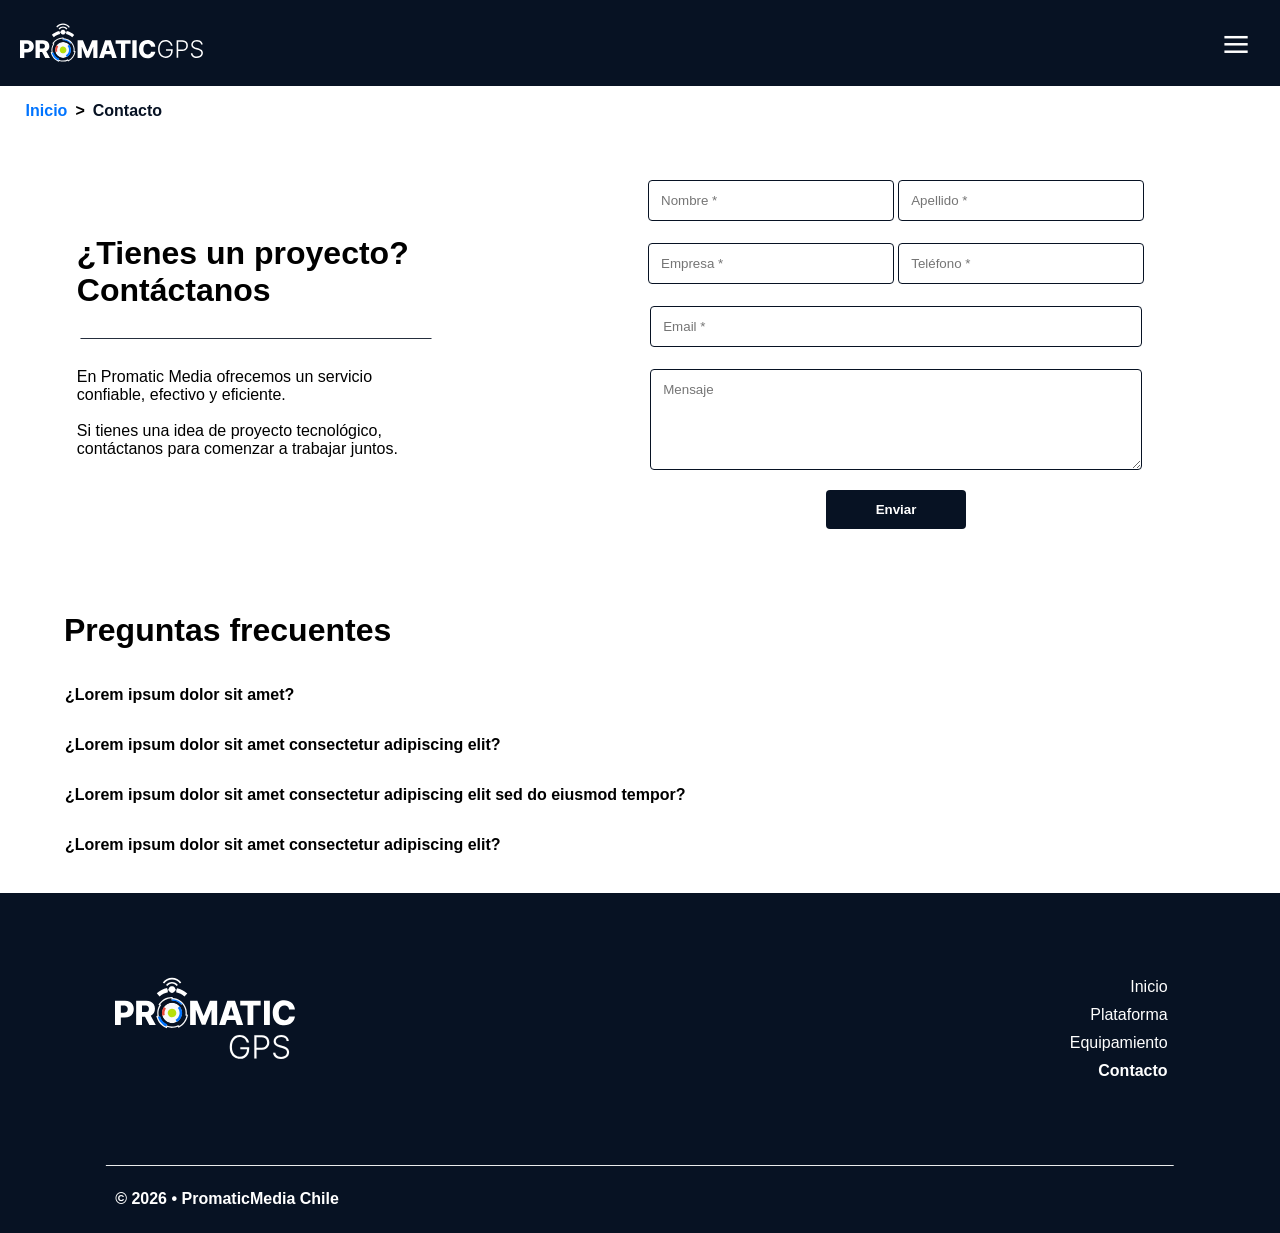
<file: contacto.html>
<!DOCTYPE html>
<html lang="es">
  <head>
    <meta charset="utf-8" name="viewport" content="width=device-width, initial-scale=1.0"/>
    <title>Promatic GPS - Contacto</title>
    <link rel="stylesheet" href="./style.css" />
    <link rel="icon" href="./img/gps-icon.png">
  </head>
  <body style="margin: 0px; background-color: #fff;">
    
    <header class="parent-header">
      <div class="child-header">
        <a href="./index.html">
          <img src="./img/logo-hor-blanco.svg" />
        </a>
      </div>
      <input type="checkbox" id="drawer-toggle" class="drawer-toggle" />
      <label for="drawer-toggle" class="drawer-toggle-label">&#x2261;</label>

      <nav id="drawer" class="drawer">
        <ul>
          <li><a href="./index.html">Inicio</a></li>
          <li><a href="./plataforma.html">Plataforma</a></li>
          <li><a href="./equipamiento.html">Equipamiento</a></li>
          <p style="font-weight: bold;">Contacto</p>
        </ul>
      </nav>
    </header>

    <nav aria-label="Breadcrumb">
      <ul class="breadcrumb">
        <li><a href="./index.html">Inicio</a></li>
        <li aria-current="page">Contacto</li>
      </ul>
    </nav>
  
    <div class="parent-grid-c">
      <div class="child-grid1-c">
        <h2>¿Tienes un proyecto? Contáctanos</h2>
        <img class="img2" src="./img/Vector-6.svg" />
        <p>En Promatic Media ofrecemos un servicio confiable, efectivo y eficiente.
          <br>
          <br>
          Si tienes una idea de proyecto tecnológico, contáctanos para comenzar a trabajar juntos.</p>
      </div>
      <div class="child-grid-c">
        <form action="your_backend_script" method="POST">
          <input type="text" id="name" name="user_name" placeholder="Nombre *" required>
          <input type="text" id="lastname" name="user_lastname" placeholder="Apellido *" required>
        </form>
        <form action="your_backend_script" method="POST">
          <input type="text" id="company" name="user_company" placeholder="Empresa *" required>
          <input type="text" id="number" name="user_phonenumber" placeholder="Teléfono *" required>
        </form>
        <form action="your_backend_script" method="POST">
          <input type="email" id="email" name="user_email" placeholder="Email *" required>
        </form>
        <form action="your_backend_script" method="POST">
          <textarea id="message" name="user_message" rows="5" placeholder="Mensaje"></textarea>
        </form>
        <form action="your_backend_script" method="POST">
          <button type="submit">Enviar</button>
        </form>
      </div>
    </div>

    <div class="accordion-container">
      <h1>Preguntas frecuentes</h1>
      <details>
        <summary>¿Lorem ipsum dolor sit amet?</summary>
        <p>Sed ut perspiciatis unde omnis iste natus error sit voluptatem accusantium doloremque laudantium, 
          totam rem aperiam, eaque ipsa quae ab illo inventore veritatis et quasi architecto beatae vitae 
          dicta sunt explicabo.</p>
      </details>
      <details>
        <summary>¿Lorem ipsum dolor sit amet consectetur adipiscing elit?</summary>
        <p>Sed ut perspiciatis unde omnis iste natus error sit voluptatem accusantium doloremque laudantium, 
          totam rem aperiam, eaque ipsa quae ab illo inventore veritatis et quasi architecto beatae vitae 
          dicta sunt explicabo. Nemo enim ipsam voluptatem quia voluptas sit aspernatur aut odit aut fugit.</p>
      </details>
      <details>
        <summary>¿Lorem ipsum dolor sit amet consectetur adipiscing elit sed do eiusmod tempor?</summary>
        <p>Sed ut perspiciatis unde omnis iste natus error sit voluptatem accusantium doloremque laudantium, 
          totam rem aperiam.</p>
      </details>
      <details>
        <summary>¿Lorem ipsum dolor sit amet consectetur adipiscing elit?</summary>
        <p>Sed ut perspiciatis unde omnis iste natus error sit voluptatem accusantium doloremque laudantium, 
          totam rem aperiam, eaque ipsa quae ab illo inventore veritatis et quasi architecto beatae vitae 
          dicta sunt explicabo. Nemo enim ipsam voluptatem.</p>
      </details>
    </div>

    <footer>
      <div class="footer-1">
        <img class="img1" src="./img/logo-blanco.svg" />
        <nav>
          <p><a href="./index.html">Inicio</a></p>
          <p><a href="./plataforma.html">Plataforma</a></p>
          <p><a href="./equipamiento.html">Equipamiento</a></p>
          <p><a style="font-weight: bold;">Contacto</a></p>
        </nav>
      </div>
      <img class="img2" src="./img/Vector-5.svg" />
      <p>© 2026 • PromaticMedia Chile</p>
    </footer>

  </body>
</html>
</file>
<file: style.css>
/* Hide the actual checkbox */
.drawer-toggle {
  display: none;
}

/* Style the label as a hamburger icon/button (position it on the right) */
.drawer-toggle-label {
  color: #fff;
  position: fixed;
  right: 30px;
  top: 15px;
  cursor: pointer;
  font-size: 50px;
  z-index: 3; /* Ensure it's above the drawer */
}

/* Initial state of the drawer: off-screen to the right */
.drawer {
  font-family: Arial, Helvetica, sans-serif;
  height: 100%;
  width: 250px; /* Adjust width as needed */
  position: fixed;
  top: 0;
  right: -500px; /* Hide it off-screen */
  background-color: #071223;
  overflow-x: hidden;
  transition: right 0.5s ease; /* Smooth transition */
  padding-top: 86px;
  z-index: 2;
}

.drawer ul {
  list-style-type: none;
  padding: 0;
  margin: 0;
}

.drawer p {
  margin: 0;
  padding: 16px;
  text-decoration: none;
  color: white;
  display: block;
}

.drawer li a {
  padding: 16px;
  text-decoration: none;
  color: white;
  display: block;
}

.drawer li a:hover {
  background-color: #0074FF;
}

/* State when the checkbox is checked: show the drawer */
.drawer-toggle:checked ~ .drawer {
  right: 0; /* Slide into view */
}

/* Optional: Add an overlay or push content */
/* The ~ selector can also target other elements to change their style when the drawer is open */
.drawer-toggle:checked ~ .main-content {
    /* Example: push main content to the left */
    margin-right: 250px;
    transition: margin-right 0.5s ease;
}





.breadcrumb {
  margin-left: 2%;
  font-family: Arial, Helvetica, sans-serif;
  list-style: none;
  display: flex; /* Aligns items horizontally */
  padding: 0;
}

.breadcrumb li {
  display: inline;
}

/* Adds separators */
.breadcrumb li+li:before {
  content: ">";
  padding: 0 8px;
  color: #000;
}

.breadcrumb a {
  text-decoration: none;
  color: #0074FF;
  font-weight: bold;
}

.breadcrumb li[aria-current="page"] {
  color: #071223;
  font-weight: bold;
}






.parent-header {
  position: sticky; 
  width: 100%;
  top: 0; 
  z-index: 1;
  background-color: #071223;
  display: grid;
  grid-template-columns: 80% 20%;
  padding: 20px 0px;
}

.parent-header img {
  font-family:Arial, Helvetica, sans-serif;
  color: white;
  margin: auto 0 auto 0;
  padding-left: 20px;
}





.parent-video {
  display: flex;
  position: relative;
  width: 100%;
  height: auto;
}

.parent-video video {
  width: 100%;
  height: auto;
  object-fit: cover;
}

.child-video h1 {
  width: 80%;
  font-family: Arial, Helvetica, sans-serif;
  position: absolute;
  top: 40%;
  left: 50%;
  transform: translate(-50%, -50%);
  color: white;
  font-size: 3rem;
  text-align: left;
  text-shadow: 2px 2px 4px rgba(0, 0, 0, 0.7);
  margin: 0;
}

.child-video p {
  width: 50%;
  font-family: Arial, Helvetica, sans-serif;
  position: absolute;
  top: 50%;
  left: 35%;
  transform: translate(-50%);
  color: white;
  font-size: 1.5rem;
  text-align: left;
  text-shadow: 2px 2px 4px rgba(0, 0, 0, 0.7);
  margin: 0;
}

.parent-grid {
  margin-top: 10px;
  display: grid;
  gap: 0rem;
  grid-template-columns: 50% 50%;
}

.child-grid1 {
  font-family:Arial, Helvetica, sans-serif;
  font-weight: bold;
  display: flex;
  flex: 1 1 auto;
  text-align: left;
  background-color: white;
}

.child-grid1 img {
  justify-content: center;
  align-items: center;
  z-index: 0;
}

.child-grid1 h2 {
  font-size: 2rem;
  color: #071223;
  margin: 15%;
  text-align: left;
}

.child-grid {
  font-family:Arial, Helvetica, sans-serif;
  flex: 1 1 auto;
  text-align: center;
  background-color: white;
}

.child-grid p {
  font-size: 1rem;
  color: #071223;
  margin: 8% 5%;
  text-align: left;
}

.parent-banner {
  display: flex;
}

.child-banner {
  flex-basis:100%;
  background-image: url(img/image-50.png);
  background-repeat: no-repeat;
  background-size: 100% 100%;
  margin-top: 10px;
}

.child-banner h2 {
  padding-left: 15%;
  padding-right: 15%;
  padding-top: 5%;
  padding-bottom: 5%;
  font-family: Arial, Helvetica, sans-serif;
  text-align: center;
  color: white;
}

.parent-conocemas {
  display: flex;
  background-color: white;
}

.child-conocemas {
  flex-basis:100%;
  padding-left: 15%;
  padding-right: 15%;
  font-family: Arial, Helvetica, sans-serif;
  text-align: center;
  margin: 5%;
}

.child-conocemas button {
  padding: 1%;
  border-radius: 21px;
}



.parent-rows {
  margin-top: 10px;
  display: grid;
  gap: 1rem;
  grid-template-columns: 32.6% 32.6% 32.6%;
  background-color: #fff;
}

.child-rows2 img {
  margin-top: 10%;
  display: block;
  margin-left: auto;
  margin-right: auto;
}

.child-rows1 {
  font-family:Arial, Helvetica, sans-serif;
  font-weight: bold;
  flex: 1 1 auto;
  text-align: center;
  color: #071223;
}

.child-rows1 h1{
  font-size: 2rem;
  margin: 0px;
}

.child-rows {
  font-family:Arial, Helvetica, sans-serif;
  flex: 1 1 auto;
  text-align: center;
  color: #071223;
}

.child-rows p {
  font-size: 1rem;
  margin: 0px;
  margin-bottom: 10%;
  padding-left: 15%;
  padding-right: 15%;
}



/* TESTING */

.grand-rows-t {
  background-color: #fff;
  font-family:Arial, Helvetica, sans-serif;
}

.parent-rows-t {
  margin-top: 10px;
  display: flex;
  gap: 0rem;
}

.child-rows-t {
  font-family:Arial, Helvetica, sans-serif;
  flex: 1 1 100%;
  text-align: center;
  color: #071223;
}

.child-rows-t img {
  margin-top: 10%;
  width: 90px;
  display: block;
  object-fit: cover;
  margin-left: auto;
  margin-right: auto;
}

.child-rows-t h1 {
  color: #071223;
  font-size: 1rem;
  margin: 20px 0 20px 0;
  padding-left: 5%;
  padding-right: 5%;
}

.child-rows-t p {
  font-size: 1rem;
  margin: 0px;
  margin-bottom: 10%;
  padding-left: 15%;
  padding-right: 15%;
}





.parent-column-new {
  width: 100%;
  margin-top: 10px;
  display: flex;
  flex-direction: row;
  gap: 0rem;
  background-color: #fff;
}

.child-column-new {
  margin: 1% 3% 2% 3%;
  flex: 1 1 100%;
}

.child-column-new h1 {
  font-family:Arial, Helvetica, sans-serif;
  font-weight: bold;
  font-size: 4rem;
  /*font-size: 48px;*/
  text-align: center;
  color: #071223;
}

.child-column-new p {
  font-family:Arial, Helvetica, sans-serif;
  text-align: center;
  color: #071223;
  margin: 16px 5%;
}



.parent-duo {
  margin-top: 10px;
  display: flex;
  gap: 0rem;
  flex: 1 1 100%;
  background-color: #fff;
}

.child-duo {
  margin: 5%;
  margin-top: 5%;
  font-family:Arial, Helvetica, sans-serif;
  flex: 1 1 auto;
  text-align: left;
  color: #071223;
}

.child-duo h1{
  font-size: 2rem;
  font-weight: bold;
  margin: 10px 0;
}

.child-duo p{
  font-size: 1rem;
  margin: 15px 0;
}

.child-duo-button {
  font-size: 1rem;
  margin: 0px;
  font-family:Arial, Helvetica, sans-serif;
  color: black;
  background-color: #fff;
  border-color: black;
  border-radius: 21px;
  padding: 10px 15px;
  cursor: pointer;
}

.child-duo-button a {
  color: #071223;
  text-decoration: none;
}




.parent-mini-video {
  margin-top: 10px;
  display: grid;
  gap: 0rem;
  grid-template-columns: 50% 50%;
  background-color: #fff;
}

.child-video2 {
  margin: 15% 10%;
  font-family:Arial, Helvetica, sans-serif;
  flex: 1 1 auto;
  text-align: left;
  color: #071223;
}

.child-video2 h1{
  font-size: 1.5rem;
  margin: 0%;
  font-weight: bold;
}

.child-video2 p{
  font-size: 1rem;
  margin: 2% 0%;
}

.child-video-button {
  font-size: 1rem;
  font-weight: bold;
  font-family:Arial, Helvetica, sans-serif;
  color: #0074FF;
  background-color: #fff;
  border-style: none;
  padding: 0%;
}





/* TESTING PROYECTOS */













.accordion-container {
  margin-top: 10px;
  padding: 1% 0;
  background-color: #fff;
}

.accordion-container h1 {
  margin-left: 5%;
  font-family:Arial, Helvetica, sans-serif;
}

details {
  font-family:Arial, Helvetica, sans-serif;
  background-color: #fff;
  border: 1px solid #fff;
  border-radius: 4px;
}

details[open] summary {
  background-color: #fff;
  border-bottom: 1px solid #fff;
}

details p {
  padding: 15px 0px;
  margin: 0 5%;
}

summary {
  background-color: #fff;
  padding: 15px 5%;
  cursor: pointer;
  font-weight: bold;
  list-style: none;
}





/* Testing footer*/

footer {
  margin-top: 10px; 
  background-color: #071223; 
  font-family:Arial, Helvetica, sans-serif;
  color: white; 
  text-align: center; 
  width: 100%; 
  padding-top: 80px;
  padding-bottom: 5px;
}

.footer-1 {
  display: grid;
  gap: 0rem;
  grid-template-columns: 60% 40%;
}

.footer-1 .img1 {
  width: 180px;
  height: auto;
  padding-left: 15%;
}

.footer-1 nav {
  display: flex;
  flex-direction: column;
}

.footer-1 p {
  font-family:Arial, Helvetica, sans-serif;
  color: white;
  padding-right:20%;
  text-align: right;
  text-decoration: none; 
  margin: 5px 10px; 
}

.footer-1 a {
  font-weight: 100;
  color: white;
  text-decoration: none;
}

footer .img2 {
  width: 85%;
  padding-top: 80px;
}

footer p {
  text-align: left;
  padding-left: 9%;
  font-weight: bold;
  margin: 20px 0;
}




/* Plataforma */

.section-1 {
  margin-top: 10px;
  background-color: #fff;
}

.child-rows3-p h1 {
  font-family:Arial, Helvetica, sans-serif;
  font-size: 2rem;
  margin: 0;
  padding: 4% 15% 2% 15%;
  font-weight: bold;
  text-align: center;
  color: #071223;
}




.grand-rows-p {
  background-color: #fff;
  font-family:Arial, Helvetica, sans-serif;
}

.parent-rows-p {
  margin-top: 10px;
  display: flex;
  gap: 0rem;
}

.child-rows-p {
  font-family:Arial, Helvetica, sans-serif;
  flex: 1 1 100%;
  text-align: center;
  color: #071223;
}

.child-rows-p img {
  margin-top: 5%;
  display: block;
  height: 60px;
  width: auto;
  margin-left: auto;
  margin-right: auto;
}

.child-rows-p h1 {
  color: #071223;
  font-size: 1rem;
  margin: 20px 0 20px 0;
  padding-left: 8%;
  padding-right: 5%;
}

.child-rows-p p {
  font-size: 1rem;
  margin: 0px;
  margin-bottom: 10%;
  padding-left: 15%;
  padding-right: 15%;
}






.section-2 {
  margin-top: 10px;
  background-color: #fff;
}

.child-rows3-v  {
  margin-top: 50px;
  margin-bottom: 25px;
  text-align: center;
}

.child-rows3-v a {
  font-family:Arial, Helvetica, sans-serif;
  font-size: 1rem;
  margin: 0;
  font-weight: bolder;
  text-align: center;
  color: #0074FF;
  text-decoration: underline;
}

.child-rows3-v h1 {
  font-family:Arial, Helvetica, sans-serif;
  font-size: 2rem;
  margin: 0;
  padding-top: 2%;
  padding-bottom: 2%;
  font-weight: bold;
  text-align: center;
  color: #071223;
}

.grand-rows-v {
  background-color: #fff;
  font-family:Arial, Helvetica, sans-serif;
}

.parent-rows-v {
  margin-top: 10px;
  display: flex;
  gap: 0rem;
}

.child-rows-v {
  font-family:Arial, Helvetica, sans-serif;
  flex: 1 1 100%;
  text-align: center;
  color: #071223;
}

.child-rows-v img {
  margin-top: 5%;
  display: block;
  height: 60px;
  width: auto;
  margin-left: 15%;
}

.child-rows-v h1 {
  color: #071223;
  font-size: 1rem;
  text-align: left;
  margin: 20px 15% 20px 15%;
}

.child-rows-v p {
  font-size: 1rem;
  text-align: left;
  margin: 0px;
  margin-bottom: 10%;
  padding-left: 15%;
  padding-right: 15%;
}




.section-3 {
  margin-top: 10px;
  background-color: #fff;
}

.child-rows3-m  {
  margin-top: 50px;
  margin-bottom: 25px;
  text-align: center;
}

.child-rows3-m a {
  font-family:Arial, Helvetica, sans-serif;
  font-size: 1rem;
  margin: 0;
  font-weight: bolder;
  text-align: center;
  color: #0074FF;
  text-decoration: underline;
}

.child-rows3-m h1 {
  font-family:Arial, Helvetica, sans-serif;
  font-size: 2rem;
  margin: 0;
  padding-top: 2%;
  padding-bottom: 2%;
  font-weight: bold;
  text-align: center;
  color: #071223;
}

.parent-rows-m {
  display: grid;
  gap: 0rem;
  grid-template-columns: 32.6% 32.6% 32.6%;
  background-color: #fff;
}

.child-rows2-m img {
  margin-top: 5%;
  display: block;
  height: 50%;
  width: auto;
  margin-left: 15%;
}

.child-rows1-m {
  font-family:Arial, Helvetica, sans-serif;
  font-weight: bold;
  flex: 1 1 auto;
  text-align: left;
  color: #071223;
}

.child-rows1-m h1{
  font-size: 1rem;
  padding-left: 15%;
  margin: 0px;
}

.child-rows-m {
  font-family:Arial, Helvetica, sans-serif;
  flex: 1 1 auto;
  text-align: left;
  color: #071223;
}

.child-rows-m p {
  font-size: 1rem;
  margin: 0px;
  margin-bottom: 60px;
  padding-left: 15%;
  padding-right: 15%;
}



.section-4 {
  margin-top: 10px;
  background-color: #fff;
}

.child-rows3-d  {
  margin-top: 50px;
  margin-bottom: 25px;
  text-align: center;
}

.child-rows3-d a {
  font-family:Arial, Helvetica, sans-serif;
  font-size: 1rem;
  margin: 0;
  font-weight: bolder;
  text-align: center;
  color: #0074FF;
  text-decoration: underline;
}

.child-rows3-d h1 {
  font-family:Arial, Helvetica, sans-serif;
  font-size: 2rem;
  margin: 0;
  padding-top: 2%;
  padding-bottom: 2%;
  font-weight: bold;
  text-align: center;
  color: #071223;
}

.parent-rows-d {
  display: grid;
  gap: 0rem;
  grid-template-columns: 32.6% 32.6% 32.6%;
  background-color: #fff;
}

.child-rows2-d img {
  margin-top: 5%;
  display: block;
  height: 50%;
  width: auto;
  margin-left: 15%;
}

.child-rows1-d {
  font-family:Arial, Helvetica, sans-serif;
  font-weight: bold;
  flex: 1 1 auto;
  text-align: left;
  color: #071223;
}

.child-rows1-d h1{
  font-size: 1rem;
  padding-left: 15%;
  margin: 0px;
}

.child-rows-d {
  font-family:Arial, Helvetica, sans-serif;
  flex: 1 1 auto;
  text-align: left;
  color: #071223;
}

.child-rows-d p {
  font-size: 1rem;
  margin: 0px;
  margin-bottom: 60px;
  padding-left: 15%;
  padding-right: 15%;
}


/* Equipamiento */



.parent-grid-e {
  margin-top: 10px;
  display: grid;
  gap: 0rem;
  grid-template-columns: 100%;
}

.child-grid1-e {
  font-family:Arial, Helvetica, sans-serif;
  font-weight: bold;
  flex: 1 1 auto;
  text-align: center;
  background-color: white;
}

.child-grid1-e h2 {
  font-size: 2rem;
  margin: 3% 5% 1% 5%;
  color: black;
}

.child-grid-e {
  font-family:Arial, Helvetica, sans-serif;
  flex: 1 1 auto;
  text-align: center;
  background-color: white;
}

.child-grid-e p {
  font-size: 1rem;
  margin: 1% 10% 3% 10%;
  text-align: center;
}



.child-grid1 img {
  background-repeat: no-repeat;
  width: 100%;
  height: auto;
  margin-top: auto;
  margin-bottom: auto;
}



/* Contacto */


.parent-grid-c {
  margin-top: 10px;
  display: grid;
  gap: 0rem;
  grid-template-columns: 40% 60%;
}

.child-grid1-c {
  font-family:Arial, Helvetica, sans-serif;
  flex: 1 1 auto;
  background-color: white;
  text-align: center;
  margin-top: auto;
  margin-bottom: auto;
}

.child-grid1-c h2 {
  font-size: 2rem;
  margin: 3% 15% 3% 15%;
  color: black;
  font-weight: bold;
  text-align: left;
}

.child-grid1-c p {
  font-size: 1rem;
  margin: 5% 15% 5% 15%;
  text-align: left;
}

.child-grid1-c .img2 {
  text-align: center;
  height: auto;
  width: 70%;
}

.child-grid-c {
  font-family:Arial, Helvetica, sans-serif;
  flex: 1 1 auto;
  text-align: center;
  font-size: 1rem;
  margin: 5% 10% 5% 10%;
  text-align: center;
}



input[type=text], select, textarea {
  font-family:Arial, Helvetica, sans-serif;
  color: #071223;
  width: 40%; /* Full width */
  padding: 12px; /* Some padding */ 
  border: 1px solid #071223; /* Gray border */
  border-radius: 4px; /* Rounded borders */
  box-sizing: border-box; /* Make sure that padding and width stays in place */
  margin-top: 6px; /* Add a top margin */
  margin-bottom: 16px; /* Bottom margin */
  resize: vertical /* Allow the user to vertically resize the textarea (not horizontally) */
}

input[type=email], select, textarea {
  font-family:Arial, Helvetica, sans-serif;
  color: #071223;
  width: 80%; /* Full width */
  padding: 12px; /* Some padding */ 
  border: 1px solid #071223; /* Gray border */
  border-radius: 4px; /* Rounded borders */
  box-sizing: border-box; /* Make sure that padding and width stays in place */
  margin-top: 6px; /* Add a top margin */
  margin-bottom: 16px; /* Bottom margin */
  resize: vertical /* Allow the user to vertically resize the textarea (not horizontally) */
}

.child-grid-c button {
  font-family:Arial, Helvetica, sans-serif;
  font-weight: bold;
  background-color: #071223;
  color: #fff;
  padding: 12px 50px;
  border: none;
  border-radius: 4px;
  cursor: pointer;
}






/* MOBILE VERSION */

@media (min-width:0px) and (max-width: 576px) {
  body {
    display: flex;
    flex-wrap: wrap;
    width: 100%;
  }

  .drawer {
    width: 80%;
  }

  .drawer-toggle-label {
    right: 20px;
  }

  .child-grid1 h2 {
    font-size: 1.5rem;
    margin: 10% auto 0% auto;
    text-align: center;
  }

  .breadcrumb {
    display: none;
  }

  .child-video h1 {
    font-size: 1rem;
    top: 30%; 
  }

  .child-video p {
    font-size: 1rem;
    top: 40%; 
    width: 80%;
    left: 50%;
  }

  .parent-grid {
    display: flex;
    flex-direction: column;
  }

  .parent-rows-t {
    display: flex;
    flex-direction: column;
  }

  .parent-column-new {
    display: flex;
    flex-direction: column;
  }

  .child-column-new h1 {
    font-size: 2rem;
  }

  .parent-duo {
    display: flex;
    flex-direction: column;
  }

  .parent-mini-video {
    margin-top: 20px;
    display: flex;
    flex-direction: column;
  }

  .child-video2 {
    margin: 5%;
  }

  .child-video2 h1{
    font-size: 1.25rem;
  }

  .accordion-container h1 {
    font-size: 24px;
  }

  .footer-1 {
    grid-template-columns: 50% 50%;
  }

  .footer-1 p {
    padding-right:10%;
  }

  .footer-1 .img1 {
    width: 140px;
    height: auto;
    padding-left: 15%;
  }

  .parent-rows-p {
    display: flex;
    flex-direction: column;
  }

  .child-rows3-p h1 {
    font-size: 1.5rem;
    padding-left: 5%;
    padding-right: 5%;
  }

  .child-rows3-v h1 {
    font-size: 1.5rem;
    padding-left: 5%;
    padding-right: 5%;
  }

  .child-rows3-v a {
    font-size: 1rem;
  }

  .child-rows3-m h1 {
    font-size: 1.5rem;
    padding-left: 5%;
    padding-right: 5%;
  }

  .child-rows3-m a {
    font-size: 1rem;
  }

  .child-rows3-d h1 {
    font-size: 1.5rem;
    padding-left: 5%;
    padding-right: 5%;
  }

  .child-rows3-d a {
    font-size: 1rem;
  }

  .child-rows-p p {
    margin-bottom: 10%;
    padding-left: 10%;
    padding-right: 10%;
  }

  .parent-rows-v {
    display: flex;
    flex-direction: column;
  }

  .child-rows-v img {
    margin-top: 5%;
    margin-left: 10%;
  }

  .child-rows-v h1 {
    text-align: left;
    margin: 20px 10% 20px 10%;
  }

  .child-rows-v p {
    margin: 0px 10% 10% 10%;
    padding: 0;
  }

  .parent-grid-e {
    margin-top: 10px;
    display: grid;
    gap: 0rem;
    grid-template-columns: 100%;
  }

  .child-grid1-e h2 {
    font-size: 1.5rem;
    margin: 3% 5% 1% 5%;
  }

  .child-grid-e p {
    margin-top: 3%;
    font-size: 1rem;
  }

  .parent-grid-c {
    margin-top: 10px;
    display: flex;
    flex-direction: column;
  }

  .child-grid-c {
    margin: 5%;
  }

  .child-grid1-c h2 {
    margin-top: 30px;
    font-size: 1.5rem;
  }

  .child-duo h1{
    font-size: 1.5rem;
  }

  .child-duo a {
    margin: 0 0 0 70%;
  }

}
</file>
